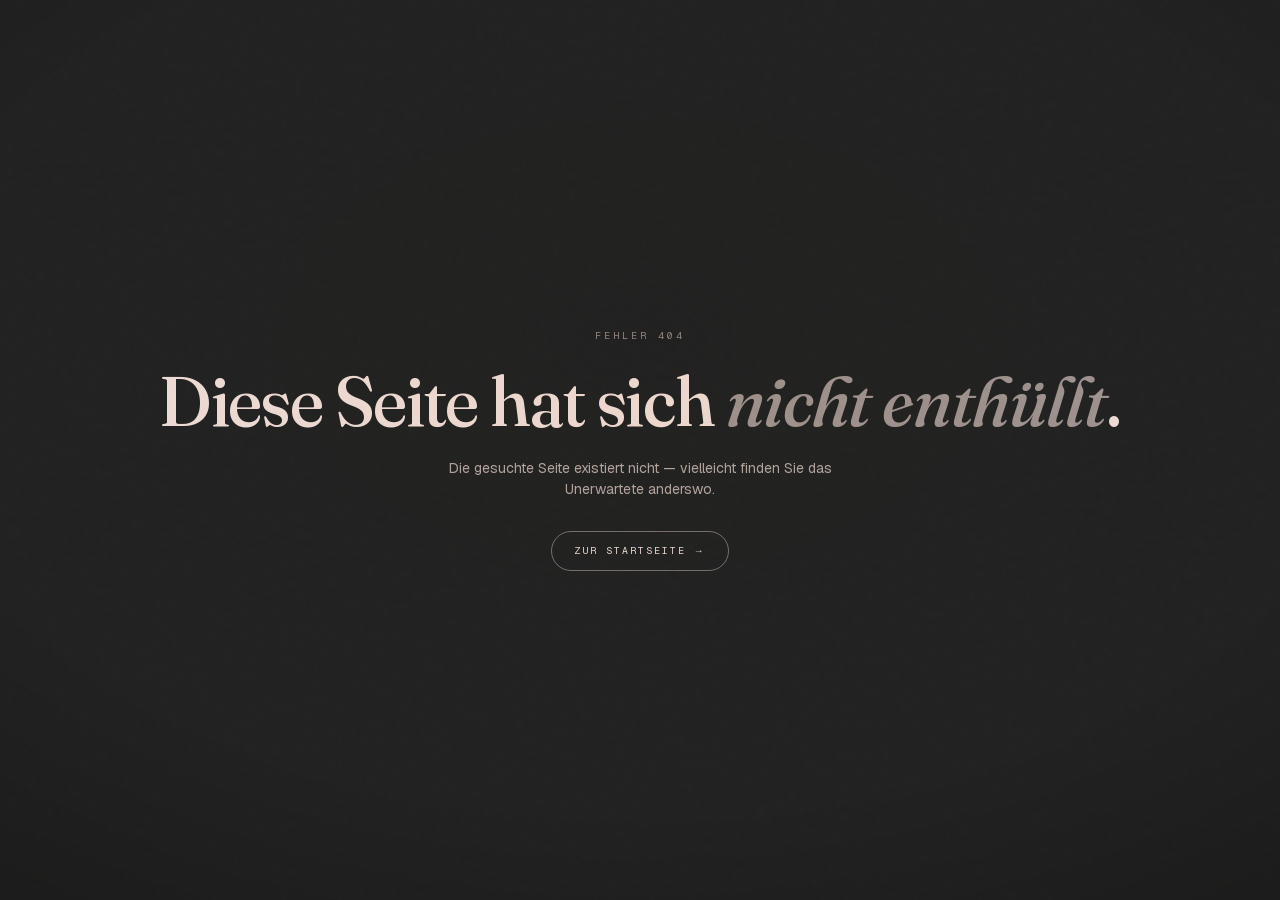
<file: 404/index.html>
<!DOCTYPE html><html lang="de" class="fraunces_ae0dfa5c-module__MRERfa__variable geist_eb310f0a-module__lcTy8W__variable geist_mono_2031e398-module__5g4JGq__variable h-full"><head><meta charSet="utf-8"/><meta name="viewport" content="width=device-width, initial-scale=1, viewport-fit=cover, interactive-widget=resizes-content"/><link rel="preload" href="/landing.webp" as="image" fetchPriority="high"/><link rel="stylesheet" href="/_next/static/chunks/0n-v4g_ov~gp_.css" data-precedence="next"/><link rel="preload" as="script" fetchPriority="low" href="/_next/static/chunks/00bqje4rf163o.js"/><script src="/_next/static/chunks/0yp9skkev8haq.js" async=""></script><script src="/_next/static/chunks/0vfh3a0ia~xb_.js" async=""></script><script src="/_next/static/chunks/0wx3uj-t-045l.js" async=""></script><script src="/_next/static/chunks/turbopack-132b5hd8_x0b5.js" async=""></script><script src="/_next/static/chunks/046rxbz2oiujx.js" async=""></script><script src="/_next/static/chunks/099m1nb_lg797.js" async=""></script><script src="/_next/static/chunks/0qn_qdg2r2lpo.js" async=""></script><script src="/_next/static/chunks/0t~pdlag-gol9.js" async=""></script><link rel="preload" as="image" href="/landing.webp" fetchPriority="high"/><link rel="prefetch" as="image" href="/contact.webp"/><meta name="robots" content="noindex"/><meta name="next-size-adjust" content=""/><meta name="theme-color" content="#212121"/><title>404 — Seite nicht gefunden</title><meta name="description" content="Ein neu gegründetes Studio für Marken, Digital und Motion aus Niederösterreich — für Marken, die den Mut haben, anders zu sein."/><meta name="application-name" content="Constantin Web Studios™"/><meta name="author" content="Constantin Web Studios"/><link rel="manifest" href="/manifest.webmanifest"/><meta name="keywords" content="Digitalagentur Österreich,Web Design Niederösterreich,Markenerlebnisse,Motion Design,Branding Agentur,Constantin Web Studios"/><meta name="creator" content="Constantin Web Studios"/><meta name="publisher" content="Constantin Web Studios"/><meta name="robots" content="noindex"/><meta name="category" content="design"/><link rel="canonical" href="https://constantinwebstudios.com/"/><meta property="og:title" content="Constantin Web Studios™ — Marken, Digital &amp; Motion"/><meta property="og:description" content="Ein neu gegründetes Studio für Marken, Digital und Motion — das das Unerwartete gestaltet."/><meta property="og:url" content="https://constantinwebstudios.com/"/><meta property="og:site_name" content="Constantin Web Studios™"/><meta property="og:locale" content="de_AT"/><meta property="og:image" content="https://constantinwebstudios.com/opengraph-image.png?opengraph-image.0varj-pyqdt0s.png"/><meta property="og:image:type" content="image/png"/><meta property="og:image:width" content="1200"/><meta property="og:image:height" content="630"/><meta property="og:type" content="website"/><meta name="twitter:card" content="summary_large_image"/><meta name="twitter:title" content="Constantin Web Studios™ — Marken, Digital &amp; Motion"/><meta name="twitter:description" content="Ein neu gegründetes Studio für Marken, Digital und Motion — das das Unerwartete gestaltet."/><meta name="twitter:image" content="https://constantinwebstudios.com/opengraph-image.png?opengraph-image.0varj-pyqdt0s.png"/><meta name="twitter:image:type" content="image/png"/><meta name="twitter:image:width" content="1200"/><meta name="twitter:image:height" content="630"/><link rel="icon" href="/icon.svg?icon.04k_pno20-4k9.svg" sizes="any" type="image/svg+xml"/><link rel="apple-touch-icon" href="/apple-icon.png?apple-icon.0xcr64n3yewev.png" sizes="180x180" type="image/png"/>   <script type="application/ld+json">{"@context":"https://schema.org","@type":"ProfessionalService","name":"Constantin Web Studios","url":"https://constantinwebstudios.com","image":"https://constantinwebstudios.com/opengraph-image.png","email":"hallo@constantinwebstudios.com","description":"Ein neu gegründetes Studio für Marken, Digital und Motion aus Niederösterreich — für Marken, die den Mut haben, anders zu sein.","areaServed":"AT","address":{"@type":"PostalAddress","addressRegion":"Niederösterreich","addressCountry":"AT"},"knowsAbout":["Markenstrategie","Web Design","Motion Design","Branding","WebGL"]}</script><script src="/_next/static/chunks/03~yq9q893hmn.js" noModule=""></script></head><body style="background:#c9b8c2"><div hidden=""><!--$--><!--/$--></div><div class="cur-fx" style="position:fixed;top:0;left:0;pointer-events:none;will-change:transform;width:30px;height:30px;border-radius:50%;border:1px solid rgba(255,255,255,0.55);mix-blend-mode:difference;box-shadow:0 0 0 1px rgba(0,0,0,0.32), 0 0 7px rgba(0,0,0,0.26);z-index:99998;display:grid;place-items:center;overflow:hidden"><span style="opacity:0;font-family:var(--font-mono);font-size:0.56rem;letter-spacing:0.16em;text-transform:uppercase;color:#ecdbd6;white-space:nowrap"></span></div><div class="cur-fx" style="position:fixed;top:0;left:0;pointer-events:none;will-change:transform;width:6px;height:6px;border-radius:50%;background:#fff;mix-blend-mode:difference;box-shadow:0 0 0 1px rgba(0,0,0,0.5);z-index:99999"></div><main style="position:fixed;inset:0;display:flex;flex-direction:column;align-items:center;justify-content:center;gap:1.6rem;text-align:center;background:#212121;color:#ecdbd6;padding:2rem"><p style="font-family:var(--font-mono, monospace);font-size:0.7rem;letter-spacing:0.3em;text-transform:uppercase;color:rgba(236,219,214,0.55)">Fehler 404</p><h1 style="font-family:var(--font-serif, Georgia, serif);font-weight:500;font-size:clamp(2.4rem,7vw,5rem);line-height:1;letter-spacing:-0.02em;margin:0">Diese Seite hat sich <em style="font-style:italic;color:rgba(236,219,214,0.6)">nicht enthüllt</em>.</h1><p style="font-family:var(--font-sans, system-ui);font-size:1rem;color:rgba(236,219,214,0.7);max-width:28rem">Die gesuchte Seite existiert nicht — vielleicht finden Sie das Unerwartete anderswo.</p><a style="margin-top:0.6rem;font-family:var(--font-mono, monospace);font-size:0.7rem;letter-spacing:0.2em;text-transform:uppercase;color:#ecdbd6;border:1px solid rgba(236,219,214,0.4);border-radius:1.5rem;padding:0.85rem 1.6rem;text-decoration:none" href="/">Zur Startseite →</a></main><!--$--><!--/$--><div class="cinegrade" aria-hidden="true"></div><div class="grain"></div><script src="/_next/static/chunks/00bqje4rf163o.js" id="_R_" async=""></script><script>(self.__next_f=self.__next_f||[]).push([0])</script><script>self.__next_f.push([1,"1:\"$Sreact.fragment\"\n2:I[27059,[\"/_next/static/chunks/046rxbz2oiujx.js\",\"/_next/static/chunks/099m1nb_lg797.js\",\"/_next/static/chunks/0qn_qdg2r2lpo.js\"],\"Cursor\"]\n3:I[77541,[\"/_next/static/chunks/046rxbz2oiujx.js\",\"/_next/static/chunks/099m1nb_lg797.js\",\"/_next/static/chunks/0qn_qdg2r2lpo.js\"],\"default\"]\n4:I[70068,[\"/_next/static/chunks/046rxbz2oiujx.js\",\"/_next/static/chunks/099m1nb_lg797.js\",\"/_next/static/chunks/0qn_qdg2r2lpo.js\"],\"default\"]\n5:I[48818,[\"/_next/static/chunks/046rxbz2oiujx.js\",\"/_next/static/chunks/099m1nb_lg797.js\",\"/_next/static/chunks/0qn_qdg2r2lpo.js\",\"/_next/static/chunks/0t~pdlag-gol9.js\"],\"\"]\nc:I[67366,[\"/_next/static/chunks/046rxbz2oiujx.js\",\"/_next/static/chunks/099m1nb_lg797.js\",\"/_next/static/chunks/0qn_qdg2r2lpo.js\"],\"default\",1]\n:HL[\"/_next/static/chunks/0n-v4g_ov~gp_.css\",\"style\"]\n:HL[\"/landing.webp\",\"image\",{\"fetchPriority\":\"high\"}]\n"])</script><script>self.__next_f.push([1,"0:{\"P\":null,\"c\":[\"\",\"_not-found\",\"\"],\"q\":\"\",\"i\":false,\"f\":[[[\"\",{\"children\":[\"/_not-found\",{\"children\":[\"__PAGE__\",{}]}]},\"$undefined\",\"$undefined\",16],[[\"$\",\"$1\",\"c\",{\"children\":[[[\"$\",\"link\",\"0\",{\"rel\":\"stylesheet\",\"href\":\"/_next/static/chunks/0n-v4g_ov~gp_.css\",\"precedence\":\"next\",\"crossOrigin\":\"$undefined\",\"nonce\":\"$undefined\"}],[\"$\",\"script\",\"script-0\",{\"src\":\"/_next/static/chunks/046rxbz2oiujx.js\",\"async\":true,\"nonce\":\"$undefined\"}],[\"$\",\"script\",\"script-1\",{\"src\":\"/_next/static/chunks/099m1nb_lg797.js\",\"async\":true,\"nonce\":\"$undefined\"}],[\"$\",\"script\",\"script-2\",{\"src\":\"/_next/static/chunks/0qn_qdg2r2lpo.js\",\"async\":true,\"nonce\":\"$undefined\"}]],[\"$\",\"html\",null,{\"lang\":\"de\",\"className\":\"fraunces_ae0dfa5c-module__MRERfa__variable geist_eb310f0a-module__lcTy8W__variable geist_mono_2031e398-module__5g4JGq__variable h-full\",\"children\":[[\"$\",\"head\",null,{\"children\":[[\"$\",\"link\",null,{\"rel\":\"preload\",\"as\":\"image\",\"href\":\"/landing.webp\",\"fetchPriority\":\"high\"}],[\"$\",\"link\",null,{\"rel\":\"prefetch\",\"as\":\"image\",\"href\":\"/contact.webp\"}],\"   \",[\"$\",\"script\",null,{\"type\":\"application/ld+json\",\"dangerouslySetInnerHTML\":{\"__html\":\"{\\\"@context\\\":\\\"https://schema.org\\\",\\\"@type\\\":\\\"ProfessionalService\\\",\\\"name\\\":\\\"Constantin Web Studios\\\",\\\"url\\\":\\\"https://constantinwebstudios.com\\\",\\\"image\\\":\\\"https://constantinwebstudios.com/opengraph-image.png\\\",\\\"email\\\":\\\"hallo@constantinwebstudios.com\\\",\\\"description\\\":\\\"Ein neu gegründetes Studio für Marken, Digital und Motion aus Niederösterreich — für Marken, die den Mut haben, anders zu sein.\\\",\\\"areaServed\\\":\\\"AT\\\",\\\"address\\\":{\\\"@type\\\":\\\"PostalAddress\\\",\\\"addressRegion\\\":\\\"Niederösterreich\\\",\\\"addressCountry\\\":\\\"AT\\\"},\\\"knowsAbout\\\":[\\\"Markenstrategie\\\",\\\"Web Design\\\",\\\"Motion Design\\\",\\\"Branding\\\",\\\"WebGL\\\"]}\"}}]]}],[\"$\",\"body\",null,{\"style\":{\"background\":\"#c9b8c2\"},\"children\":[[\"$\",\"$L2\",null,{}],[\"$\",\"$L3\",null,{\"parallelRouterKey\":\"children\",\"error\":\"$undefined\",\"errorStyles\":\"$undefined\",\"errorScripts\":\"$undefined\",\"template\":[\"$\",\"$L4\",null,{}],\"templateStyles\":\"$undefined\",\"templateScripts\":\"$undefined\",\"notFound\":[[\"$\",\"main\",null,{\"style\":{\"position\":\"fixed\",\"inset\":0,\"display\":\"flex\",\"flexDirection\":\"column\",\"alignItems\":\"center\",\"justifyContent\":\"center\",\"gap\":\"1.6rem\",\"textAlign\":\"center\",\"background\":\"#212121\",\"color\":\"#ecdbd6\",\"padding\":\"2rem\"},\"children\":[[\"$\",\"p\",null,{\"style\":{\"fontFamily\":\"var(--font-mono, monospace)\",\"fontSize\":\"0.7rem\",\"letterSpacing\":\"0.3em\",\"textTransform\":\"uppercase\",\"color\":\"rgba(236,219,214,0.55)\"},\"children\":\"Fehler 404\"}],[\"$\",\"h1\",null,{\"style\":{\"fontFamily\":\"var(--font-serif, Georgia, serif)\",\"fontWeight\":500,\"fontSize\":\"clamp(2.4rem,7vw,5rem)\",\"lineHeight\":1,\"letterSpacing\":\"-0.02em\",\"margin\":0},\"children\":[\"Diese Seite hat sich \",[\"$\",\"em\",null,{\"style\":{\"fontStyle\":\"italic\",\"color\":\"rgba(236,219,214,0.6)\"},\"children\":\"nicht enthüllt\"}],\".\"]}],[\"$\",\"p\",null,{\"style\":{\"fontFamily\":\"var(--font-sans, system-ui)\",\"fontSize\":\"1rem\",\"color\":\"rgba(236,219,214,0.7)\",\"maxWidth\":\"28rem\"},\"children\":\"Die gesuchte Seite existiert nicht — vielleicht finden Sie das Unerwartete anderswo.\"}],[\"$\",\"$L5\",null,{\"href\":\"/\",\"style\":{\"marginTop\":\"0.6rem\",\"fontFamily\":\"var(--font-mono, monospace)\",\"fontSize\":\"0.7rem\",\"letterSpacing\":\"0.2em\",\"textTransform\":\"uppercase\",\"color\":\"#ecdbd6\",\"border\":\"1px solid rgba(236,219,214,0.4)\",\"borderRadius\":\"1.5rem\",\"padding\":\"0.85rem 1.6rem\",\"textDecoration\":\"none\"},\"children\":\"Zur Startseite →\"}]]}],[]],\"forbidden\":\"$undefined\",\"unauthorized\":\"$undefined\"}],[\"$\",\"div\",null,{\"className\":\"cinegrade\",\"aria-hidden\":\"true\"}],[\"$\",\"div\",null,{\"className\":\"grain\"}]]}]]}]]}],{\"children\":[[\"$\",\"$1\",\"c\",{\"children\":[null,[\"$\",\"$L3\",null,{\"parallelRouterKey\":\"children\",\"error\":\"$undefined\",\"errorStyles\":\"$undefined\",\"errorScripts\":\"$undefined\",\"template\":[\"$\",\"$L4\",null,{}],\"templateStyles\":\"$undefined\",\"templateScripts\":\"$undefined\",\"notFound\":\"$undefined\",\"forbidden\":\"$undefined\",\"unauthorized\":\"$undefined\"}]]}],{\"children\":[[\"$\",\"$1\",\"c\",{\"children\":[[\"$\",\"main\",null,{\"style\":{\"position\":\"fixed\",\"inset\":0,\"display\":\"flex\",\"flexDirection\":\"column\",\"alignItems\":\"center\",\"justifyContent\":\"center\",\"gap\":\"1.6rem\",\"textAlign\":\"center\",\"background\":\"#212121\",\"color\":\"#ecdbd6\",\"padding\":\"2rem\"},\"children\":[[\"$\",\"p\",null,{\"style\":{\"fontFamily\":\"var(--font-mono, monospace)\",\"fontSize\":\"0.7rem\",\"letterSpacing\":\"0.3em\",\"textTransform\":\"uppercase\",\"color\":\"rgba(236,219,214,0.55)\"},\"children\":\"Fehler 404\"}],[\"$\",\"h1\",null,{\"style\":{\"fontFamily\":\"var(--font-serif, Georgia, serif)\",\"fontWeight\":500,\"fontSize\":\"clamp(2.4rem,7vw,5rem)\",\"lineHeight\":1,\"letterSpacing\":\"-0.02em\",\"margin\":0},\"children\":[\"Diese Seite hat sich \",[\"$\",\"em\",null,{\"style\":{\"fontStyle\":\"italic\",\"color\":\"rgba(236,219,214,0.6)\"},\"children\":\"nicht enthüllt\"}],\".\"]}],\"$L6\",\"$L7\"]}],[\"$L8\"],\"$L9\"]}],{},null,false,null]},null,false,\"$@a\"]},null,false,null],\"$Lb\",false]],\"m\":\"$undefined\",\"G\":[\"$c\",[\"$Ld\"]],\"S\":true,\"h\":null,\"s\":\"$undefined\",\"l\":\"$undefined\",\"p\":\"$undefined\",\"d\":\"$undefined\",\"b\":\"XsvTQDEYY9D6WcOkXw8BA\"}\n"])</script><script>self.__next_f.push([1,"e:I[82435,[\"/_next/static/chunks/046rxbz2oiujx.js\",\"/_next/static/chunks/099m1nb_lg797.js\",\"/_next/static/chunks/0qn_qdg2r2lpo.js\"],\"OutletBoundary\"]\nf:\"$Sreact.suspense\"\n12:I[82435,[\"/_next/static/chunks/046rxbz2oiujx.js\",\"/_next/static/chunks/099m1nb_lg797.js\",\"/_next/static/chunks/0qn_qdg2r2lpo.js\"],\"ViewportBoundary\"]\n14:I[82435,[\"/_next/static/chunks/046rxbz2oiujx.js\",\"/_next/static/chunks/099m1nb_lg797.js\",\"/_next/static/chunks/0qn_qdg2r2lpo.js\"],\"MetadataBoundary\"]\n6:[\"$\",\"p\",null,{\"style\":{\"fontFamily\":\"var(--font-sans, system-ui)\",\"fontSize\":\"1rem\",\"color\":\"rgba(236,219,214,0.7)\",\"maxWidth\":\"28rem\"},\"children\":\"Die gesuchte Seite existiert nicht — vielleicht finden Sie das Unerwartete anderswo.\"}]\n7:[\"$\",\"$L5\",null,{\"href\":\"/\",\"style\":{\"marginTop\":\"0.6rem\",\"fontFamily\":\"var(--font-mono, monospace)\",\"fontSize\":\"0.7rem\",\"letterSpacing\":\"0.2em\",\"textTransform\":\"uppercase\",\"color\":\"#ecdbd6\",\"border\":\"1px solid rgba(236,219,214,0.4)\",\"borderRadius\":\"1.5rem\",\"padding\":\"0.85rem 1.6rem\",\"textDecoration\":\"none\"},\"children\":\"Zur Startseite →\"}]\n8:[\"$\",\"script\",\"script-0\",{\"src\":\"/_next/static/chunks/0t~pdlag-gol9.js\",\"async\":true,\"nonce\":\"$undefined\"}]\n9:[\"$\",\"$Le\",null,{\"children\":[\"$\",\"$f\",null,{\"name\":\"Next.MetadataOutlet\",\"children\":\"$@10\"}]}]\n11:[]\na:\"$W11\"\nb:[\"$\",\"$1\",\"h\",{\"children\":[[\"$\",\"meta\",null,{\"name\":\"robots\",\"content\":\"noindex\"}],[\"$\",\"$L12\",null,{\"children\":\"$L13\"}],[\"$\",\"div\",null,{\"hidden\":true,\"children\":[\"$\",\"$L14\",null,{\"children\":[\"$\",\"$f\",null,{\"name\":\"Next.Metadata\",\"children\":\"$L15\"}]}]}],[\"$\",\"meta\",null,{\"name\":\"next-size-adjust\",\"content\":\"\"}]]}]\nd:[\"$\",\"link\",\"0\",{\"rel\":\"stylesheet\",\"href\":\"/_next/static/chunks/0n-v4g_ov~gp_.css\",\"precedence\":\"next\",\"crossOrigin\":\"$undefined\",\"nonce\":\"$undefined\"}]\n"])</script><script>self.__next_f.push([1,"13:[[\"$\",\"meta\",\"0\",{\"charSet\":\"utf-8\"}],[\"$\",\"meta\",\"1\",{\"name\":\"viewport\",\"content\":\"width=device-width, initial-scale=1, viewport-fit=cover, interactive-widget=resizes-content\"}],[\"$\",\"meta\",\"2\",{\"name\":\"theme-color\",\"content\":\"#212121\"}]]\n"])</script><script>self.__next_f.push([1,"16:I[16822,[\"/_next/static/chunks/046rxbz2oiujx.js\",\"/_next/static/chunks/099m1nb_lg797.js\",\"/_next/static/chunks/0qn_qdg2r2lpo.js\"],\"IconMark\"]\n10:null\n"])</script><script>self.__next_f.push([1,"15:[[\"$\",\"title\",\"0\",{\"children\":\"404 — Seite nicht gefunden\"}],[\"$\",\"meta\",\"1\",{\"name\":\"description\",\"content\":\"Ein neu gegründetes Studio für Marken, Digital und Motion aus Niederösterreich — für Marken, die den Mut haben, anders zu sein.\"}],[\"$\",\"meta\",\"2\",{\"name\":\"application-name\",\"content\":\"Constantin Web Studios™\"}],[\"$\",\"meta\",\"3\",{\"name\":\"author\",\"content\":\"Constantin Web Studios\"}],[\"$\",\"link\",\"4\",{\"rel\":\"manifest\",\"href\":\"/manifest.webmanifest\",\"crossOrigin\":\"$undefined\"}],[\"$\",\"meta\",\"5\",{\"name\":\"keywords\",\"content\":\"Digitalagentur Österreich,Web Design Niederösterreich,Markenerlebnisse,Motion Design,Branding Agentur,Constantin Web Studios\"}],[\"$\",\"meta\",\"6\",{\"name\":\"creator\",\"content\":\"Constantin Web Studios\"}],[\"$\",\"meta\",\"7\",{\"name\":\"publisher\",\"content\":\"Constantin Web Studios\"}],[\"$\",\"meta\",\"8\",{\"name\":\"robots\",\"content\":\"noindex\"}],[\"$\",\"meta\",\"9\",{\"name\":\"category\",\"content\":\"design\"}],[\"$\",\"link\",\"10\",{\"rel\":\"canonical\",\"href\":\"https://constantinwebstudios.com/\"}],[\"$\",\"meta\",\"11\",{\"property\":\"og:title\",\"content\":\"Constantin Web Studios™ — Marken, Digital \u0026 Motion\"}],[\"$\",\"meta\",\"12\",{\"property\":\"og:description\",\"content\":\"Ein neu gegründetes Studio für Marken, Digital und Motion — das das Unerwartete gestaltet.\"}],[\"$\",\"meta\",\"13\",{\"property\":\"og:url\",\"content\":\"https://constantinwebstudios.com/\"}],[\"$\",\"meta\",\"14\",{\"property\":\"og:site_name\",\"content\":\"Constantin Web Studios™\"}],[\"$\",\"meta\",\"15\",{\"property\":\"og:locale\",\"content\":\"de_AT\"}],[\"$\",\"meta\",\"16\",{\"property\":\"og:image\",\"content\":\"https://constantinwebstudios.com/opengraph-image.png?opengraph-image.0varj-pyqdt0s.png\"}],[\"$\",\"meta\",\"17\",{\"property\":\"og:image:type\",\"content\":\"image/png\"}],[\"$\",\"meta\",\"18\",{\"property\":\"og:image:width\",\"content\":\"1200\"}],[\"$\",\"meta\",\"19\",{\"property\":\"og:image:height\",\"content\":\"630\"}],[\"$\",\"meta\",\"20\",{\"property\":\"og:type\",\"content\":\"website\"}],[\"$\",\"meta\",\"21\",{\"name\":\"twitter:card\",\"content\":\"summary_large_image\"}],[\"$\",\"meta\",\"22\",{\"name\":\"twitter:title\",\"content\":\"Constantin Web Studios™ — Marken, Digital \u0026 Motion\"}],[\"$\",\"meta\",\"23\",{\"name\":\"twitter:description\",\"content\":\"Ein neu gegründetes Studio für Marken, Digital und Motion — das das Unerwartete gestaltet.\"}],[\"$\",\"meta\",\"24\",{\"name\":\"twitter:image\",\"content\":\"https://constantinwebstudios.com/opengraph-image.png?opengraph-image.0varj-pyqdt0s.png\"}],[\"$\",\"meta\",\"25\",{\"name\":\"twitter:image:type\",\"content\":\"image/png\"}],[\"$\",\"meta\",\"26\",{\"name\":\"twitter:image:width\",\"content\":\"1200\"}],[\"$\",\"meta\",\"27\",{\"name\":\"twitter:image:height\",\"content\":\"630\"}],[\"$\",\"link\",\"28\",{\"rel\":\"icon\",\"href\":\"/icon.svg?icon.04k_pno20-4k9.svg\",\"sizes\":\"any\",\"type\":\"image/svg+xml\"}],[\"$\",\"link\",\"29\",{\"rel\":\"apple-touch-icon\",\"href\":\"/apple-icon.png?apple-icon.0xcr64n3yewev.png\",\"sizes\":\"180x180\",\"type\":\"image/png\"}],[\"$\",\"$L16\",\"30\",{}]]\n"])</script></body></html>
</file>
<file: _next/static/chunks/0n-v4g_ov~gp_.css>
@font-face{font-family:Fraunces;font-style:italic;font-weight:100 900;font-display:swap;src:url(../media/6865e74822869db5-s.0kzjf93fzf35..woff2)format("woff2");unicode-range:U+102-103,U+110-111,U+128-129,U+168-169,U+1A0-1A1,U+1AF-1B0,U+300-301,U+303-304,U+308-309,U+323,U+329,U+1EA0-1EF9,U+20AB}@font-face{font-family:Fraunces;font-style:italic;font-weight:100 900;font-display:swap;src:url(../media/0494568ab28b6008-s.17d_9z7x1m8ds.woff2)format("woff2");unicode-range:U+100-2BA,U+2BD-2C5,U+2C7-2CC,U+2CE-2D7,U+2DD-2FF,U+304,U+308,U+329,U+1D00-1DBF,U+1E00-1E9F,U+1EF2-1EFF,U+2020,U+20A0-20AB,U+20AD-20C0,U+2113,U+2C60-2C7F,U+A720-A7FF}@font-face{font-family:Fraunces;font-style:italic;font-weight:100 900;font-display:swap;src:url(../media/66b33cc02d8f8b9d-s.p.13ww7apd.vf8_.woff2)format("woff2");unicode-range:U+??,U+131,U+152-153,U+2BB-2BC,U+2C6,U+2DA,U+2DC,U+304,U+308,U+329,U+2000-206F,U+20AC,U+2122,U+2191,U+2193,U+2212,U+2215,U+FEFF,U+FFFD}@font-face{font-family:Fraunces;font-style:normal;font-weight:100 900;font-display:swap;src:url(../media/a5a3076f5a3c2968-s.02-.vtsqazemv.woff2)format("woff2");unicode-range:U+102-103,U+110-111,U+128-129,U+168-169,U+1A0-1A1,U+1AF-1B0,U+300-301,U+303-304,U+308-309,U+323,U+329,U+1EA0-1EF9,U+20AB}@font-face{font-family:Fraunces;font-style:normal;font-weight:100 900;font-display:swap;src:url(../media/23f1a98b08006014-s.08q1~yba95kxm.woff2)format("woff2");unicode-range:U+100-2BA,U+2BD-2C5,U+2C7-2CC,U+2CE-2D7,U+2DD-2FF,U+304,U+308,U+329,U+1D00-1DBF,U+1E00-1E9F,U+1EF2-1EFF,U+2020,U+20A0-20AB,U+20AD-20C0,U+2113,U+2C60-2C7F,U+A720-A7FF}@font-face{font-family:Fraunces;font-style:normal;font-weight:100 900;font-display:swap;src:url(../media/54fc36028e2bb174-s.p.0nkps02--w45i.woff2)format("woff2");unicode-range:U+??,U+131,U+152-153,U+2BB-2BC,U+2C6,U+2DA,U+2DC,U+304,U+308,U+329,U+2000-206F,U+20AC,U+2122,U+2191,U+2193,U+2212,U+2215,U+FEFF,U+FFFD}@font-face{font-family:Fraunces Fallback;src:local(Times New Roman);ascent-override:84.71%;descent-override:22.09%;line-gap-override:0.0%;size-adjust:115.45%}.fraunces_ae0dfa5c-module__MRERfa__className{font-family:Fraunces,Fraunces Fallback}.fraunces_ae0dfa5c-module__MRERfa__variable{--font-serif:"Fraunces", "Fraunces Fallback"}
@font-face{font-family:Geist;font-style:normal;font-weight:100 900;font-display:swap;src:url(../media/fef07dbb0973bf53-s.12tyk43_3sh9u.woff2)format("woff2");unicode-range:U+460-52F,U+1C80-1C8A,U+20B4,U+2DE0-2DFF,U+A640-A69F,U+FE2E-FE2F}@font-face{font-family:Geist;font-style:normal;font-weight:100 900;font-display:swap;src:url(../media/8a480f0b521d4e75-s.0jzbimsg8vl84.woff2)format("woff2");unicode-range:U+301,U+400-45F,U+490-491,U+4B0-4B1,U+2116}@font-face{font-family:Geist;font-style:normal;font-weight:100 900;font-display:swap;src:url(../media/53b9e256198e5412-s.0-wfv7uh4i7h9.woff2)format("woff2");unicode-range:U+102-103,U+110-111,U+128-129,U+168-169,U+1A0-1A1,U+1AF-1B0,U+300-301,U+303-304,U+308-309,U+323,U+329,U+1EA0-1EF9,U+20AB}@font-face{font-family:Geist;font-style:normal;font-weight:100 900;font-display:swap;src:url(../media/7178b3e590c64307-s.0nx0ww8fni_q3.woff2)format("woff2");unicode-range:U+100-2BA,U+2BD-2C5,U+2C7-2CC,U+2CE-2D7,U+2DD-2FF,U+304,U+308,U+329,U+1D00-1DBF,U+1E00-1E9F,U+1EF2-1EFF,U+2020,U+20A0-20AB,U+20AD-20C0,U+2113,U+2C60-2C7F,U+A720-A7FF}@font-face{font-family:Geist;font-style:normal;font-weight:100 900;font-display:swap;src:url(../media/caa3a2e1cccd8315-s.p.09~u27dqhyhd6.woff2)format("woff2");unicode-range:U+??,U+131,U+152-153,U+2BB-2BC,U+2C6,U+2DA,U+2DC,U+304,U+308,U+329,U+2000-206F,U+20AC,U+2122,U+2191,U+2193,U+2212,U+2215,U+FEFF,U+FFFD}@font-face{font-family:Geist Fallback;src:local(Arial);ascent-override:95.94%;descent-override:28.16%;line-gap-override:0.0%;size-adjust:104.76%}.geist_eb310f0a-module__lcTy8W__className{font-family:Geist,Geist Fallback;font-style:normal}.geist_eb310f0a-module__lcTy8W__variable{--font-sans:"Geist", "Geist Fallback"}
@font-face{font-family:Geist Mono;font-style:normal;font-weight:100 900;font-display:swap;src:url(../media/5ce348bf30bf5439-s.0zgw-jeven.3w.woff2)format("woff2");unicode-range:U+460-52F,U+1C80-1C8A,U+20B4,U+2DE0-2DFF,U+A640-A69F,U+FE2E-FE2F}@font-face{font-family:Geist Mono;font-style:normal;font-weight:100 900;font-display:swap;src:url(../media/4fa387ec64143e14-s.0wkzw~je483f-.woff2)format("woff2");unicode-range:U+301,U+400-45F,U+490-491,U+4B0-4B1,U+2116}@font-face{font-family:Geist Mono;font-style:normal;font-weight:100 900;font-display:swap;src:url(../media/6306c77e7c8268e4-s.0rhz0arwfsn~5.woff2)format("woff2");unicode-range:U+2000-2001,U+2004-2008,U+200A,U+23B8-23BD,U+2500-259F}@font-face{font-family:Geist Mono;font-style:normal;font-weight:100 900;font-display:swap;src:url(../media/7d817b4c03b0c5f1-s.0l76wvqk9d84w.woff2)format("woff2");unicode-range:U+102-103,U+110-111,U+128-129,U+168-169,U+1A0-1A1,U+1AF-1B0,U+300-301,U+303-304,U+308-309,U+323,U+329,U+1EA0-1EF9,U+20AB}@font-face{font-family:Geist Mono;font-style:normal;font-weight:100 900;font-display:swap;src:url(../media/bbc41e54d2fcbd21-s.0k4k9394f2q-k.woff2)format("woff2");unicode-range:U+100-2BA,U+2BD-2C5,U+2C7-2CC,U+2CE-2D7,U+2DD-2FF,U+304,U+308,U+329,U+1D00-1DBF,U+1E00-1E9F,U+1EF2-1EFF,U+2020,U+20A0-20AB,U+20AD-20C0,U+2113,U+2C60-2C7F,U+A720-A7FF}@font-face{font-family:Geist Mono;font-style:normal;font-weight:100 900;font-display:swap;src:url(../media/797e433ab948586e-s.p.08e28id.o-okb.woff2)format("woff2");unicode-range:U+??,U+131,U+152-153,U+2BB-2BC,U+2C6,U+2DA,U+2DC,U+304,U+308,U+329,U+2000-206F,U+20AC,U+2122,U+2191,U+2193,U+2212,U+2215,U+FEFF,U+FFFD}@font-face{font-family:Geist Mono Fallback;src:local(Arial);ascent-override:74.67%;descent-override:21.92%;line-gap-override:0.0%;size-adjust:134.59%}.geist_mono_2031e398-module__5g4JGq__className{font-family:Geist Mono,Geist Mono Fallback;font-style:normal}.geist_mono_2031e398-module__5g4JGq__variable{--font-mono:"Geist Mono", "Geist Mono Fallback"}
@layer properties{@supports (((-webkit-hyphens:none)) and (not (margin-trim:inline))) or ((-moz-orient:inline) and (not (color:rgb(from red r g b)))){*,:before,:after,::backdrop{--tw-rotate-x:initial;--tw-rotate-y:initial;--tw-rotate-z:initial;--tw-skew-x:initial;--tw-skew-y:initial;--tw-border-style:solid;--tw-ordinal:initial;--tw-slashed-zero:initial;--tw-numeric-figure:initial;--tw-numeric-spacing:initial;--tw-numeric-fraction:initial;--tw-shadow:0 0 #0000;--tw-shadow-color:initial;--tw-shadow-alpha:100%;--tw-inset-shadow:0 0 #0000;--tw-inset-shadow-color:initial;--tw-inset-shadow-alpha:100%;--tw-ring-color:initial;--tw-ring-shadow:0 0 #0000;--tw-inset-ring-color:initial;--tw-inset-ring-shadow:0 0 #0000;--tw-ring-inset:initial;--tw-ring-offset-width:0px;--tw-ring-offset-color:#fff;--tw-ring-offset-shadow:0 0 #0000;--tw-blur:initial;--tw-brightness:initial;--tw-contrast:initial;--tw-grayscale:initial;--tw-hue-rotate:initial;--tw-invert:initial;--tw-opacity:initial;--tw-saturate:initial;--tw-sepia:initial;--tw-drop-shadow:initial;--tw-drop-shadow-color:initial;--tw-drop-shadow-alpha:100%;--tw-drop-shadow-size:initial;--tw-backdrop-blur:initial;--tw-backdrop-brightness:initial;--tw-backdrop-contrast:initial;--tw-backdrop-grayscale:initial;--tw-backdrop-hue-rotate:initial;--tw-backdrop-invert:initial;--tw-backdrop-opacity:initial;--tw-backdrop-saturate:initial;--tw-backdrop-sepia:initial}}}@layer theme{:root,:host{--font-sans:var(--font-sans);--font-serif:ui-serif, Georgia, Cambria, "Times New Roman", Times, serif;--font-mono:var(--font-mono);--spacing:.25rem;--default-transition-duration:.15s;--default-transition-timing-function:cubic-bezier(.4, 0, .2, 1);--default-font-family:var(--font-sans);--default-mono-font-family:var(--font-mono)}}@layer base{*,:after,:before,::backdrop{box-sizing:border-box;border:0 solid;margin:0;padding:0}::file-selector-button{box-sizing:border-box;border:0 solid;margin:0;padding:0}html,:host{-webkit-text-size-adjust:100%;tab-size:4;line-height:1.5;font-family:var(--default-font-family,ui-sans-serif, system-ui, sans-serif, "Apple Color Emoji", "Segoe UI Emoji", "Segoe UI Symbol", "Noto Color Emoji");font-feature-settings:var(--default-font-feature-settings,normal);font-variation-settings:var(--default-font-variation-settings,normal);-webkit-tap-highlight-color:transparent}hr{height:0;color:inherit;border-top-width:1px}abbr:where([title]){-webkit-text-decoration:underline dotted;text-decoration:underline dotted}h1,h2,h3,h4,h5,h6{font-size:inherit;font-weight:inherit}a{color:inherit;-webkit-text-decoration:inherit;-webkit-text-decoration:inherit;-webkit-text-decoration:inherit;-webkit-text-decoration:inherit;text-decoration:inherit}b,strong{font-weight:bolder}code,kbd,samp,pre{font-family:var(--default-mono-font-family,ui-monospace, SFMono-Regular, Menlo, Monaco, Consolas, "Liberation Mono", "Courier New", monospace);font-feature-settings:var(--default-mono-font-feature-settings,normal);font-variation-settings:var(--default-mono-font-variation-settings,normal);font-size:1em}small{font-size:80%}sub,sup{vertical-align:baseline;font-size:75%;line-height:0;position:relative}sub{bottom:-.25em}sup{top:-.5em}table{text-indent:0;border-color:inherit;border-collapse:collapse}:-moz-focusring{outline:auto}progress{vertical-align:baseline}summary{display:list-item}ol,ul,menu{list-style:none}img,svg,video,canvas,audio,iframe,embed,object{vertical-align:middle;display:block}img,video{max-width:100%;height:auto}button,input,select,optgroup,textarea{font:inherit;font-feature-settings:inherit;font-variation-settings:inherit;letter-spacing:inherit;color:inherit;opacity:1;background-color:#0000;border-radius:0}::file-selector-button{font:inherit;font-feature-settings:inherit;font-variation-settings:inherit;letter-spacing:inherit;color:inherit;opacity:1;background-color:#0000;border-radius:0}:where(select:is([multiple],[size])) optgroup{font-weight:bolder}:where(select:is([multiple],[size])) optgroup option{padding-inline-start:20px}::file-selector-button{margin-inline-end:4px}::placeholder{opacity:1}@supports (not ((-webkit-appearance:-apple-pay-button))) or (contain-intrinsic-size:1px){::placeholder{color:currentColor}@supports (color:color-mix(in lab, red, red)){::placeholder{color:color-mix(in oklab, currentcolor 50%, transparent)}}}textarea{resize:vertical}::-webkit-search-decoration{-webkit-appearance:none}::-webkit-date-and-time-value{min-height:1lh;text-align:inherit}::-webkit-datetime-edit{display:inline-flex}::-webkit-datetime-edit-fields-wrapper{padding:0}::-webkit-datetime-edit{padding-block:0}::-webkit-datetime-edit-year-field{padding-block:0}::-webkit-datetime-edit-month-field{padding-block:0}::-webkit-datetime-edit-day-field{padding-block:0}::-webkit-datetime-edit-hour-field{padding-block:0}::-webkit-datetime-edit-minute-field{padding-block:0}::-webkit-datetime-edit-second-field{padding-block:0}::-webkit-datetime-edit-millisecond-field{padding-block:0}::-webkit-datetime-edit-meridiem-field{padding-block:0}::-webkit-calendar-picker-indicator{line-height:1}:-moz-ui-invalid{box-shadow:none}button,input:where([type=button],[type=reset],[type=submit]){appearance:button}::file-selector-button{appearance:button}::-webkit-inner-spin-button{height:auto}::-webkit-outer-spin-button{height:auto}[hidden]:where(:not([hidden=until-found])){display:none!important}}@layer components;@layer utilities{.absolute{position:absolute}.fixed{position:fixed}.static{position:static}.container{width:100%}@media (min-width:40rem){.container{max-width:40rem}}@media (min-width:48rem){.container{max-width:48rem}}@media (min-width:64rem){.container{max-width:64rem}}@media (min-width:80rem){.container{max-width:80rem}}@media (min-width:96rem){.container{max-width:96rem}}.block{display:block}.flex{display:flex}.grid{display:grid}.hidden{display:none}.inline{display:inline}.table{display:table}.size-1{width:calc(var(--spacing) * 1);height:calc(var(--spacing) * 1)}.h-full{height:100%}.transform{transform:var(--tw-rotate-x,) var(--tw-rotate-y,) var(--tw-rotate-z,) var(--tw-skew-x,) var(--tw-skew-y,)}.resize{resize:both}.flex-wrap{flex-wrap:wrap}.border{border-style:var(--tw-border-style);border-width:1px}.uppercase{text-transform:uppercase}.italic{font-style:italic}.tabular-nums{--tw-numeric-spacing:tabular-nums;font-variant-numeric:var(--tw-ordinal,) var(--tw-slashed-zero,) var(--tw-numeric-figure,) var(--tw-numeric-spacing,) var(--tw-numeric-fraction,)}.underline{text-decoration-line:underline}.mix-blend-difference{mix-blend-mode:difference}.shadow{--tw-shadow:0 1px 3px 0 var(--tw-shadow-color,#0000001a), 0 1px 2px -1px var(--tw-shadow-color,#0000001a);box-shadow:var(--tw-inset-shadow), var(--tw-inset-ring-shadow), var(--tw-ring-offset-shadow), var(--tw-ring-shadow), var(--tw-shadow)}.ring{--tw-ring-shadow:var(--tw-ring-inset,) 0 0 0 calc(1px + var(--tw-ring-offset-width)) var(--tw-ring-color,currentcolor);box-shadow:var(--tw-inset-shadow), var(--tw-inset-ring-shadow), var(--tw-ring-offset-shadow), var(--tw-ring-shadow), var(--tw-shadow)}.blur{--tw-blur:blur(8px);filter:var(--tw-blur,) var(--tw-brightness,) var(--tw-contrast,) var(--tw-grayscale,) var(--tw-hue-rotate,) var(--tw-invert,) var(--tw-saturate,) var(--tw-sepia,) var(--tw-drop-shadow,)}.filter{filter:var(--tw-blur,) var(--tw-brightness,) var(--tw-contrast,) var(--tw-grayscale,) var(--tw-hue-rotate,) var(--tw-invert,) var(--tw-saturate,) var(--tw-sepia,) var(--tw-drop-shadow,)}.backdrop-filter{-webkit-backdrop-filter:var(--tw-backdrop-blur,) var(--tw-backdrop-brightness,) var(--tw-backdrop-contrast,) var(--tw-backdrop-grayscale,) var(--tw-backdrop-hue-rotate,) var(--tw-backdrop-invert,) var(--tw-backdrop-opacity,) var(--tw-backdrop-saturate,) var(--tw-backdrop-sepia,);backdrop-filter:var(--tw-backdrop-blur,) var(--tw-backdrop-brightness,) var(--tw-backdrop-contrast,) var(--tw-backdrop-grayscale,) var(--tw-backdrop-hue-rotate,) var(--tw-backdrop-invert,) var(--tw-backdrop-opacity,) var(--tw-backdrop-saturate,) var(--tw-backdrop-sepia,)}.transition{transition-property:color,background-color,border-color,outline-color,text-decoration-color,fill,stroke,--tw-gradient-from,--tw-gradient-via,--tw-gradient-to,opacity,box-shadow,transform,translate,scale,rotate,filter,-webkit-backdrop-filter,backdrop-filter,display,content-visibility,overlay,pointer-events;transition-timing-function:var(--tw-ease,var(--default-transition-timing-function));transition-duration:var(--tw-duration,var(--default-transition-duration))}}:root{--bg:#c9b8c2;--ink:#212121;--ink-90:#212121eb;--ink-70:#212121d1;--ink-55:#212121bd;--ink-42:#212121b3;--paper:#ecdbd6;--paper-2:#e9d4cb;--paper-90:#ecdbd6e6;--paper-55:#ecdbd68c;--char:#212121;--accent:168, 96, 78;--pop:#ff4e1b;--pop-text:#a82d0a;--ease-expo:cubic-bezier(.16, 1, .3, 1);--ease-quint:cubic-bezier(.87, 0, .13, 1);--ease-back:cubic-bezier(.34, 1.56, .64, 1);--eyebrow-size:clamp(9.5px, .7rem, 13px);--eyebrow-track:.24em;--micro-size:clamp(9px, .62rem, 12px);--micro-track:.2em;--lh-display:.94;--s1:.5rem;--s2:1rem;--s3:1.5rem;--s4:2rem;--s5:3rem;--s6:4rem;--s8:6rem;--s10:9rem;--sec-pad-y:clamp(4rem, 9vh, 8.5rem);--container:min(1500px, 92vw)}*,:before,:after{box-sizing:border-box}html{font-size:clamp(14px,1.02vw,30px);line-height:1.5}html,body{background:var(--bg);height:100dvh;min-height:100dvh;color:var(--ink);overscroll-behavior:none;overflow:hidden}body{font-family:var(--font-sans), system-ui, sans-serif;font-optical-sizing:auto;-webkit-font-smoothing:antialiased;-moz-osx-font-smoothing:grayscale}@media (any-hover:hover){html,body,*{cursor:none!important}}::selection{background:var(--pop);color:#fff}::-webkit-scrollbar{width:0;display:none}html{scrollbar-width:none;-ms-overflow-style:none}:focus-visible{outline:2px solid var(--pop);outline-offset:3px}@media (pointer:coarse){a:not(.nv-link),button:not(.nv-link),[data-cursor]:not(.nv-link){min-height:44px}.nv-links{padding-block:.7rem}}.rv,.st-lead,.ft-lead,.ix-sec-h,.st-row-t,.dt-title,.mn-label,.pj-title,.ld-name,.dt-mark,.mn-mark,.nv-logo-name,.ft-mail,.st-stat-n{font-variation-settings:"opsz" 144, "SOFT" 0, "WONK" 0}.rv,.st-lead,.ft-lead,.ix-sec-h,.st-row-t,.dt-title,.mn-label,.pj-title{text-wrap:balance;font-feature-settings:"liga" 1, "dlig" 1, "calt" 1}.st-lead,.ft-lead,.dt-desc{hanging-punctuation:first last}.st-intro,.st-row-d,.dt-desc,.lg-card p,.ft-col p{text-wrap:pretty}.st-intro,.st-row-d,.dt-desc,.lg-card p{-webkit-hyphens:auto;hyphens:auto}.container{max-width:var(--container);width:100%;margin-inline:auto}.scrollrail{z-index:36;pointer-events:none;background:#21212114;width:2px;height:100dvh;position:fixed;top:0;right:0}.scrollrail-fill{transform-origin:top;background:var(--pop);opacity:.7;width:100%;height:100%;transform:scaleY(0)}.grain{z-index:62;pointer-events:none;opacity:.11;mix-blend-mode:overlay;will-change:transform;background-image:url("data:image/svg+xml,%3Csvg viewBox='0 0 256 256' xmlns='http://www.w3.org/2000/svg'%3E%3Cfilter id='n'%3E%3CfeTurbulence type='fractalNoise' baseFrequency='0.9' numOctaves='4' stitchTiles='stitch'/%3E%3C/filter%3E%3Crect width='100%25' height='100%25' filter='url(%23n)'/%3E%3C/svg%3E");width:200%;height:200%;animation:.7s steps(3,end) infinite grainShift;position:fixed;inset:-50%}@keyframes grainShift{0%{transform:translate(0)}33%{transform:translate(-3%,2%)}66%{transform:translate(2%,-2%)}to{transform:translate(-1%,1%)}}@media (any-hover:none){.cur-fx{display:none!important}}.cinegrade{z-index:61;pointer-events:none;mix-blend-mode:multiply;background:radial-gradient(120% 105% at 50% 40%,#0000 46%,#1a100b4d 80%,#120a0885 100%),radial-gradient(90% 80% at 50% 38%,#ffb8781a,#0000 60%);position:fixed;inset:0}.page{z-index:30;pointer-events:none;padding:clamp(5rem, 7vh, 7rem) clamp(1.4rem, 3vw, 3rem) max(clamp(2rem, 4vh, 3rem), env(safe-area-inset-bottom));flex-direction:column;display:flex;position:fixed;inset:0}.page a,.page button,.page input,.page textarea,.page .pe{pointer-events:auto}.reveal{overflow:hidden}.reveal>*{will-change:transform}.eyebrow{font-family:var(--font-mono);font-size:var(--eyebrow-size);letter-spacing:var(--eyebrow-track);text-transform:uppercase;color:#212121c7}.pill{min-height:2.7rem;color:var(--ink-90);font-family:var(--font-mono);letter-spacing:.18em;text-transform:uppercase;transition:color .5s var(--ease-expo), background-color .5s var(--ease-expo), border-color .5s var(--ease-expo), border-radius .6s var(--ease-back);background:0 0;border:1px solid #21212180;border-radius:1.6rem;align-items:center;gap:.6rem;padding:0 1.5rem;font-size:.72rem;display:inline-flex;position:relative}.pill:hover{color:var(--paper);background:var(--ink);border-color:var(--ink);border-radius:.25rem}.pill span{transition:transform .5s var(--ease-expo)}.pill:hover span{transform:translate(3px)}[data-theme=dark] .pill{color:var(--paper-90);border-color:#ecdbd680}[data-theme=dark] .pill:hover{color:var(--ink);background:var(--paper);border-color:var(--paper)}.arrow-link{color:inherit;align-items:center;gap:.45rem;text-decoration:none;display:inline-flex;position:relative}.arrow-link .al-arrow{transition:transform .5s var(--ease-expo);display:inline-block}.arrow-link .al-text{position:relative}.arrow-link .al-text:after{content:"";transform-origin:0;height:1px;transition:transform .5s var(--ease-expo);background:currentColor;position:absolute;bottom:-.18em;left:0;right:0;transform:scaleX(0)}.arrow-link:hover .al-text:after{transform:scaleX(1)}.arrow-link:hover .al-arrow{transform:scale(1.28)}@keyframes fadeIn{to{opacity:1}}@property --tw-rotate-x{syntax:"*";inherits:false}@property --tw-rotate-y{syntax:"*";inherits:false}@property --tw-rotate-z{syntax:"*";inherits:false}@property --tw-skew-x{syntax:"*";inherits:false}@property --tw-skew-y{syntax:"*";inherits:false}@property --tw-border-style{syntax:"*";inherits:false;initial-value:solid}@property --tw-ordinal{syntax:"*";inherits:false}@property --tw-slashed-zero{syntax:"*";inherits:false}@property --tw-numeric-figure{syntax:"*";inherits:false}@property --tw-numeric-spacing{syntax:"*";inherits:false}@property --tw-numeric-fraction{syntax:"*";inherits:false}@property --tw-shadow{syntax:"*";inherits:false;initial-value:0 0 #0000}@property --tw-shadow-color{syntax:"*";inherits:false}@property --tw-shadow-alpha{syntax:"<percentage>";inherits:false;initial-value:100%}@property --tw-inset-shadow{syntax:"*";inherits:false;initial-value:0 0 #0000}@property --tw-inset-shadow-color{syntax:"*";inherits:false}@property --tw-inset-shadow-alpha{syntax:"<percentage>";inherits:false;initial-value:100%}@property --tw-ring-color{syntax:"*";inherits:false}@property --tw-ring-shadow{syntax:"*";inherits:false;initial-value:0 0 #0000}@property --tw-inset-ring-color{syntax:"*";inherits:false}@property --tw-inset-ring-shadow{syntax:"*";inherits:false;initial-value:0 0 #0000}@property --tw-ring-inset{syntax:"*";inherits:false}@property --tw-ring-offset-width{syntax:"<length>";inherits:false;initial-value:0}@property --tw-ring-offset-color{syntax:"*";inherits:false;initial-value:#fff}@property --tw-ring-offset-shadow{syntax:"*";inherits:false;initial-value:0 0 #0000}@property --tw-blur{syntax:"*";inherits:false}@property --tw-brightness{syntax:"*";inherits:false}@property --tw-contrast{syntax:"*";inherits:false}@property --tw-grayscale{syntax:"*";inherits:false}@property --tw-hue-rotate{syntax:"*";inherits:false}@property --tw-invert{syntax:"*";inherits:false}@property --tw-opacity{syntax:"*";inherits:false}@property --tw-saturate{syntax:"*";inherits:false}@property --tw-sepia{syntax:"*";inherits:false}@property --tw-drop-shadow{syntax:"*";inherits:false}@property --tw-drop-shadow-color{syntax:"*";inherits:false}@property --tw-drop-shadow-alpha{syntax:"<percentage>";inherits:false;initial-value:100%}@property --tw-drop-shadow-size{syntax:"*";inherits:false}@property --tw-backdrop-blur{syntax:"*";inherits:false}@property --tw-backdrop-brightness{syntax:"*";inherits:false}@property --tw-backdrop-contrast{syntax:"*";inherits:false}@property --tw-backdrop-grayscale{syntax:"*";inherits:false}@property --tw-backdrop-hue-rotate{syntax:"*";inherits:false}@property --tw-backdrop-invert{syntax:"*";inherits:false}@property --tw-backdrop-opacity{syntax:"*";inherits:false}@property --tw-backdrop-saturate{syntax:"*";inherits:false}@property --tw-backdrop-sepia{syntax:"*";inherits:false}
</file>
